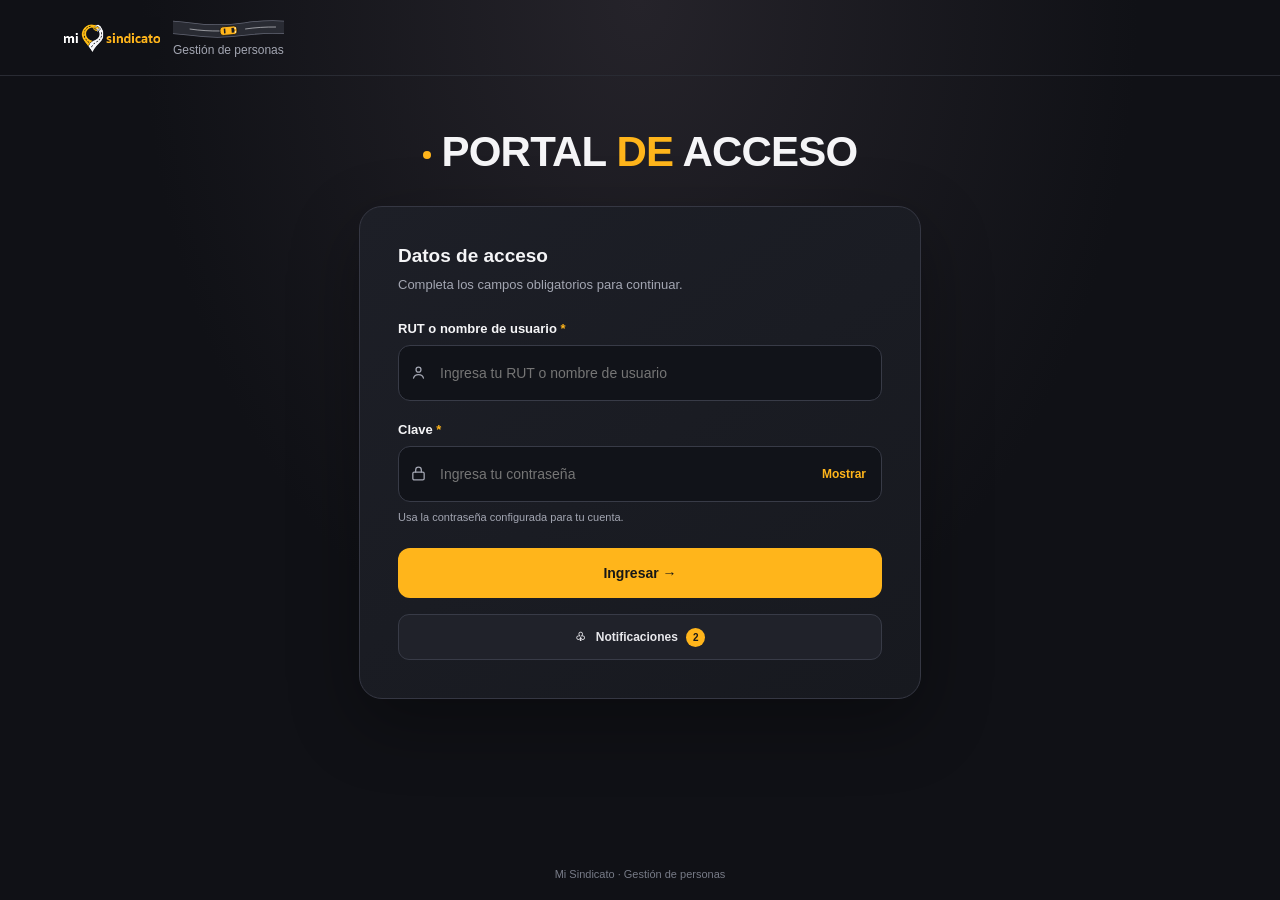
<file: index.html>
<!DOCTYPE html>
<html lang="es">
<head>
  <meta charset="UTF-8">
  <meta name="viewport" content="width=device-width, initial-scale=1.0">
  <meta name="theme-color" content="#101116">
  <link rel="icon" type="image/png" sizes="64x64" href="IMG/mi-sindicato-favicon.png">
  <title>Portal de acceso | Mi Sindicato</title>

  <style>
    :root {
      --bg: #101116;
      --panel: #191b22;
      --panel-2: #22252e;
      --border: #343743;
      --yellow: #ffb51b;
      --yellow-hover: #ffc443;
      --text: #f5f5f7;
      --muted: #a3a6b2;
      --danger: #ff5b63;
      --green: #35c987;
      --radius: 18px;
    }

    * {
      box-sizing: border-box;
    }

    body {
      margin: 0;
      min-height: 100vh;
      background:
        radial-gradient(ellipse at 50% 0%, #25232a 0%, transparent 55%),
        var(--bg);
      color: var(--text);
      font-family: Inter, "Segoe UI", Arial, sans-serif;
      display: flex;
      flex-direction: column;
    }

    button, input {
      font: inherit;
    }

    button {
      cursor: pointer;
    }

    button:focus-visible,
    input:focus-visible,
    .option:focus-visible {
      outline: 2px solid var(--yellow);
      outline-offset: 3px;
    }

    .topbar {
      width: 100%;
      min-height: 76px;
      padding: 16px clamp(18px, 5vw, 64px);
      border-bottom: 1px solid #292b33;
      display: flex;
      align-items: center;
      justify-content: space-between;
      gap: 18px;
    }

    .brand {
      display: flex;
      align-items: center;
      gap: 13px;
    }

    .brand-mark {
      display: block;
      width: auto;
      height: 42px;
      max-width: 120px;
      object-fit: contain;
      flex-shrink: 0;
    }

    .brand-title {
      margin: 0;
      font-size: 15px;
      font-weight: 800;
      letter-spacing: .5px;
    }

    .brand-motion {
      display: grid;
      width: max-content;
      gap: 3px;
      text-align: center;
    }

    .brand-road {
      display: block;
      contain: inline-size;
      width: 100%;
      height: auto;
      aspect-ratio: 144 / 28;
    }

    .brand-motion .brand-subtitle {
      margin: 0;
      white-space: nowrap;
    }

    .brand-subtitle {
      margin: 5px 0 0;
      color: var(--muted);
      font-size: 12px;
    }

    .environment {
      display: flex;
      align-items: center;
      gap: 8px;
      color: var(--muted);
      font-size: 12px;
    }

    .environment-dot {
      width: 8px;
      height: 8px;
      background: var(--yellow);
      border-radius: 50%;
    }

    .admin-button {
      padding: 8px 12px;
      border: 1px solid #4b4028;
      border-radius: 9px;
      background: #2c261b;
      color: var(--yellow);
      font-size: 12px;
      font-weight: 800;
      transition: background .15s, border-color .15s;
    }

    .admin-button:hover {
      background: #3a301f;
      border-color: var(--yellow);
    }

    .leader-button {
      padding: 8px 12px;
      border: 1px solid #383b47;
      border-radius: 9px;
      background: #20222a;
      color: #e7e7eb;
      font-size: 12px;
      font-weight: 800;
      transition: background .15s, border-color .15s;
    }

    .leader-button:hover { background: #2a2d36; border-color: #656979; }

    .access-button {
      padding: 8px 12px;
      border: 1px solid #383b47;
      border-radius: 9px;
      background: #20222a;
      color: #e7e7eb;
      font-size: 12px;
      font-weight: 800;
      transition: background .15s, border-color .15s;
    }

    .access-button:hover {
      background: #2b2e38;
      border-color: #626573;
    }

    main {
      width: 100%;
      max-width: 1050px;
      padding: 52px 20px 36px;
      margin: 0 auto;
      flex: 1;
      display: flex;
      flex-direction: column;
      align-items: center;
    }

    .intro {
      text-align: center;
      margin-bottom: 30px;
    }

    .eyebrow {
      color: var(--yellow);
      text-transform: uppercase;
      letter-spacing: 2px;
      font-size: 11px;
      font-weight: 800;
      margin-bottom: 13px;
    }

    h1 {
      font-size: clamp(25px, 6vw, 42px);
      line-height: 1.15;
      margin: 0;
      letter-spacing: -.8px;
    }

    .title-accent { color: var(--yellow); }
    .intro .environment-dot { display: inline-block; vertical-align: middle; }

    .intro p {
      max-width: 470px;
      margin: 13px auto 0;
      color: var(--muted);
      line-height: 1.6;
      font-size: 14px;
    }

    .login-card {
      width: 100%;
      max-width: 562px;
      padding: clamp(22px, 5.5vw, 38px);
      background: linear-gradient(145deg, #1d1f27, #17191f);
      border: 1px solid #353743;
      border-radius: 23px;
      box-shadow: 0 24px 70px #0005;
    }

    .card-heading {
      margin-bottom: 26px;
    }

    .card-heading h2 {
      margin: 0;
      font-size: 19px;
    }

    .card-heading p {
      margin: 8px 0 0;
      color: var(--muted);
      font-size: 13px;
      line-height: 1.5;
    }

    .field {
      margin-bottom: 21px;
    }

    .field-label {
      display: flex;
      justify-content: space-between;
      align-items: center;
      gap: 8px;
      margin-bottom: 9px;
      font-size: 13px;
      font-weight: 700;
    }

    .required {
      color: var(--yellow);
    }

    .control {
      width: 100%;
      min-height: 49px;
      background: #111319;
      color: var(--text);
      border: 1px solid #383b47;
      border-radius: 12px;
      transition: border-color .18s, box-shadow .18s;
    }

    .control:focus-within,
    .control:focus {
      border-color: var(--yellow);
      box-shadow: 0 0 0 3px #ffb51b18;
      outline: none;
    }

    .picker {
      position: relative;
    }

    .picker-trigger {
      width: 100%;
      min-height: 49px;
      padding: 0 13px;
      display: flex;
      align-items: center;
      justify-content: space-between;
      gap: 10px;
      text-align: left;
      border: 1px solid #383b47;
      border-radius: 12px;
      background: #111319;
      color: var(--text);
    }

    .picker-trigger:hover {
      border-color: #656978;
    }

    .picker-trigger[aria-expanded="true"] {
      border-color: var(--yellow);
      border-radius: 12px 12px 0 0;
    }

    .field-icon {
      display: grid;
      place-items: center;
      flex-shrink: 0;
      color: var(--muted);
    }

    .field-icon svg {
      display: block;
      width: 17px;
      height: 17px;
      fill: none;
      stroke: currentColor;
      stroke-width: 1.8;
      stroke-linecap: round;
      stroke-linejoin: round;
    }

    .picker-trigger .picker-value {
      flex: 1;
    }

    .picker-value {
      overflow: hidden;
      text-overflow: ellipsis;
      white-space: nowrap;
      font-size: 13px;
    }

    .placeholder {
      color: #858895;
    }

    .picker-actions {
      display: flex;
      align-items: center;
      gap: 10px;
      flex-shrink: 0;
      color: var(--muted);
    }

    .clear-btn {
      width: 23px;
      height: 23px;
      border: 0;
      border-radius: 6px;
      background: #30323c;
      color: #e4e4e7;
      display: none;
      align-items: center;
      justify-content: center;
      font-size: 16px;
    }

    .clear-btn.visible {
      display: flex;
    }

    .picker-menu {
      position: absolute;
      z-index: 20;
      top: calc(100% - 1px);
      left: 0;
      right: 0;
      background: #191b22;
      border: 1px solid var(--yellow);
      border-radius: 0 0 12px 12px;
      padding: 10px;
      box-shadow: 0 18px 30px #0006;
    }

    .picker-menu[hidden] {
      display: none;
    }

    .picker-search {
      width: 100%;
      height: 40px;
      padding: 0 11px;
      margin-bottom: 7px;
      background: #101116;
      border: 1px solid #393c47;
      border-radius: 8px;
      color: var(--text);
      outline: none;
      font-size: 13px;
    }

    .picker-search:focus {
      border-color: var(--yellow);
    }

    .options-list {
      max-height: 190px;
      overflow-y: auto;
    }

    .option {
      display: flex;
      align-items: center;
      justify-content: space-between;
      gap: 12px;
      width: 100%;
      padding: 11px 10px;
      border: 0;
      border-radius: 8px;
      color: var(--text);
      background: transparent;
      text-align: left;
      font-size: 13px;
    }

    .option:hover,
    .option[aria-selected="true"] {
      background: #2b2d36;
    }

    .option[aria-selected="true"]::after {
      content: "✓";
      color: var(--yellow);
      font-weight: 800;
    }

    .option small {
      display: block;
      color: var(--muted);
      font-size: 11px;
      margin-top: 4px;
    }

    .empty-options {
      padding: 17px 10px;
      color: var(--muted);
      font-size: 12px;
      text-align: center;
    }

    .password-wrap {
      display: flex;
      align-items: center;
      padding-right: 6px;
    }

    .password-wrap > .field-icon {
      margin-left: 11px;
    }

    .password-wrap input {
      flex: 1;
      min-width: 0;
      height: 54px;
      padding: 0 13px;
      color: var(--text);
      background: transparent;
      border: 0;
      outline: none;
      font-size: 14px;
    }

    .password-wrap input:focus-visible {
      outline: none;
    }

    .show-password {
      flex-shrink: 0;
      padding: 8px 9px;
      color: var(--yellow);
      background: transparent;
      border: 0;
      border-radius: 7px;
      font-size: 12px;
      font-weight: 700;
    }

    .show-password:hover {
      background: #ffb51b14;
    }

    .helper {
      margin-top: 7px;
      color: var(--muted);
      font-size: 11px;
      line-height: 1.5;
    }

    .message {
      display: none;
      padding: 12px 13px;
      margin: 0 0 17px;
      border-radius: 10px;
      font-size: 12px;
      line-height: 1.5;
    }

    .message.visible {
      display: block;
    }

    .message.error {
      color: #ffb5b9;
      background: #4b2028;
      border: 1px solid #75333b;
    }

    .message.success {
      color: #a7f3d0;
      background: #153b2d;
      border: 1px solid #24654c;
    }

    .continue-btn {
      width: 100%;
      min-height: 50px;
      margin-top: 2px;
      border: 0;
      border-radius: 12px;
      background: var(--yellow);
      color: #171717;
      font-weight: 900;
      font-size: 14px;
      transition: transform .15s, background .15s;
    }

    .continue-btn:hover {
      background: var(--yellow-hover);
      transform: translateY(-1px);
    }

    .continue-btn:active {
      transform: translateY(0);
    }

    .secondary-actions {
      display: grid;
      grid-template-columns: 1fr;
      gap: 12px;
      margin-top: 16px;
    }

    .secondary-btn {
      position: relative;
      min-height: 46px;
      padding: 9px;
      border: 1px solid #383b47;
      border-radius: 11px;
      background: #20222a;
      color: #e7e7eb;
      font-size: 12px;
      font-weight: 700;
    }

    .secondary-btn:hover {
      background: #2b2e38;
      border-color: #626573;
    }

    .notification-count {
      display: inline-grid;
      place-items: center;
      min-width: 19px;
      height: 19px;
      margin-left: 5px;
      padding: 0 5px;
      background: var(--yellow);
      color: #191919;
      border-radius: 20px;
      font-size: 10px;
      font-weight: 900;
    }

    .prototype-note {
      display: flex;
      gap: 10px;
      margin-top: 23px;
      padding: 12px;
      border: 1px solid #4b4028;
      background: #2c261b;
      border-radius: 11px;
      color: #e8d5ae;
      font-size: 11px;
      line-height: 1.6;
    }

    .prototype-note strong {
      color: var(--yellow);
    }

    footer {
      padding: 20px;
      text-align: center;
      color: #777b87;
      font-size: 11px;
    }

    .modal-backdrop {
      position: fixed;
      z-index: 100;
      inset: 0;
      padding: 20px;
      display: grid;
      place-items: center;
      background: #000a;
      backdrop-filter: blur(5px);
    }

    .modal-backdrop[hidden] {
      display: none;
    }

    .modal {
      width: 100%;
      max-width: 490px;
      max-height: min(80vh, 620px);
      overflow: auto;
      background: #191b22;
      border: 1px solid #3a3d48;
      border-radius: 19px;
      box-shadow: 0 24px 80px #0008;
    }

    .modal-header {
      display: flex;
      align-items: center;
      justify-content: space-between;
      gap: 15px;
      padding: 21px 22px;
      border-bottom: 1px solid #343743;
    }

    .modal-title-group {
      display: flex;
      align-items: center;
      gap: 10px;
      min-width: 0;
    }

    .modal-header h2 {
      margin: 0;
      font-size: 18px;
    }

    .modal-icon {
      width: 44px;
      height: 44px;
      flex-shrink: 0;
      display: grid;
      place-items: center;
      border-radius: 12px;
      background: var(--yellow);
    }

    .modal-icon[hidden] {
      display: none;
    }

    .modal-icon svg {
      width: 22px;
      height: 22px;
      fill: none;
      stroke: #171717;
      stroke-width: 2;
      stroke-linecap: round;
      stroke-linejoin: round;
    }

    .admin-login-form .field-label {
      display: block;
      margin-bottom: 7px;
    }

    .admin-login-form .admin-control-wrap {
      display: flex;
      align-items: center;
      gap: 9px;
      padding: 0 11px;
    }

    .admin-field-icon {
      display: grid;
      place-items: center;
      flex-shrink: 0;
      color: var(--muted);
    }

    .admin-field-icon svg {
      width: 17px;
      height: 17px;
      fill: none;
      stroke: currentColor;
      stroke-width: 1.8;
      stroke-linecap: round;
      stroke-linejoin: round;
    }

    .admin-input {
      width: 100%;
      min-width: 0;
      height: 47px;
      padding: 0 2px;
      border: 0;
      outline: none;
      background: transparent;
      color: var(--text);
      font: inherit;
      font-size: 14px;
    }

    .admin-input::placeholder {
      color: var(--yellow);
    }

    .admin-input:focus-visible {
      outline: none;
    }

    .admin-login-form .continue-btn {
      margin-top: 0;
      background: var(--yellow);
      color: #171717;
    }

    .admin-login-form .continue-btn:hover {
      background: var(--yellow-hover);
    }

    .modal-close {
      width: 34px;
      height: 34px;
      border: 1px solid #3d404b;
      background: #252731;
      color: white;
      border-radius: 9px;
      font-size: 20px;
    }

    .modal-body {
      padding: 20px 22px 24px;
    }

    .modal-item {
      padding: 15px 0;
      border-bottom: 1px solid #30323c;
    }

    .modal-item:last-child {
      border-bottom: 0;
    }

    .modal-item strong {
      display: block;
      font-size: 13px;
      margin-bottom: 6px;
    }

    .modal-item p {
      margin: 0;
      color: var(--muted);
      font-size: 12px;
      line-height: 1.6;
    }

    .tag {
      display: inline-block;
      margin-top: 8px;
      padding: 4px 8px;
      border-radius: 5px;
      background: #302a1c;
      color: var(--yellow);
      font-size: 10px;
    }

    .modal-empty {
      color: var(--muted);
      text-align: center;
      padding: 25px 10px;
      font-size: 13px;
      line-height: 1.6;
    }

    @media (max-width: 540px) {
      .topbar {
        min-height: 68px;
        padding: 12px 16px;
      }

      .brand-mark {
        height: 36px;
        max-width: 102px;
      }

      .brand-title {
        font-size: 12px;
      }

      .brand-subtitle {
        font-size: 10px;
      }

      .environment {
        margin-left: auto;
        font-size: 10px;
      }

      .topbar {
        flex-wrap: wrap;
      }

      .access-button,
      .admin-button,
      .leader-button {
        padding: 7px 9px;
        font-size: 10px;
      }

      main {
        padding: 37px 14px 25px;
      }

      .intro {
        margin-bottom: 23px;
      }

      .login-card {
        padding: 23px 18px;
        border-radius: 18px;
      }

      .secondary-actions {
        gap: 8px;
      }

      .secondary-btn {
        font-size: 11px;
      }

      .modal-backdrop { padding: 10px; }
      .modal { max-height: 92dvh; border-radius: 15px; }
      .modal-header { padding: 16px; }
      .modal-header h2 { font-size: 16px; }
      .modal-body { padding: 16px; }
      .picker-menu { max-height: min(48dvh, 320px); }
      .options-list { max-height: min(38dvh, 250px); }
    }

    @media (max-width: 380px) {
      .topbar { gap: 10px; padding-right: 11px; padding-left: 11px; }
      .brand { gap: 8px; }
      .brand-mark { height: 32px; max-width: 86px; }
      .environment { width: 100%; justify-content: flex-start; flex-wrap: wrap; gap: 7px; }
      .environment > span:nth-child(2) { margin-right: auto; }
      .access-button, .admin-button, .leader-button { padding: 7px 8px; font-size: 9px; }
      main { padding-right: 10px; padding-left: 10px; }
      .login-card { padding: 20px 14px; }
      .card-heading h2 { font-size: 17px; }
      .secondary-actions { flex-wrap: wrap; }
      .secondary-btn { flex: 1 1 120px; }
      .admin-login-form .admin-control-wrap { min-width: 0; }
    }

    @media (prefers-reduced-motion: reduce) {
      *,
      *::before,
      *::after {
        scroll-behavior: auto !important;
        transition: none !important;
      }
    }
  </style>
</head>

<body>
  <header class="topbar">
    <div class="brand">
      <img class="brand-mark" src="IMG/mi-sindicato-header.png" alt="Mi Sindicato">
      <div>
        <div class="brand-motion">
          <img class="brand-road" src="IMG/mi-sindicato-road.svg" alt="">
          <p class="brand-subtitle">Gestión de personas</p>
        </div>
      </div>
    </div>

  </header>

  <main>
    <section class="intro">
      <h1><span class="environment-dot" aria-hidden="true"></span> PORTAL <span class="title-accent">DE</span> ACCESO</h1>
    </section>

    <section class="login-card" aria-labelledby="login-title">
      <div class="card-heading">
        <h2 id="login-title">Datos de acceso</h2>
        <p>Completa los campos obligatorios para continuar.</p>
      </div>

      <form id="loginForm" novalidate>
        <div class="field">
          <label class="field-label" for="username">
            <span>RUT o nombre de usuario <span class="required">*</span></span>
          </label>
          <div class="control password-wrap">
            <span class="field-icon" aria-hidden="true"><svg viewBox="0 0 24 24"><circle cx="12" cy="8" r="3.5"></circle><path d="M5 20c.8-3.2 3.2-5 7-5s6.2 1.8 7 5"></path></svg></span>
            <input id="username" name="username" type="text" placeholder="Ingresa tu RUT o nombre de usuario" autocomplete="username" required>
          </div>
        </div>
        <div class="field">
          <label class="field-label" for="password">
            <span>Clave <span class="required">*</span></span>
          </label>

          <div class="control password-wrap">
            <span class="field-icon" aria-hidden="true"><svg viewBox="0 0 24 24"><rect x="4" y="10" width="16" height="11" rx="2"></rect><path d="M8 10V7a4 4 0 0 1 8 0v3"></path></svg></span>
            <input
              id="password"
              name="password"
              type="password"
              placeholder="Ingresa tu contraseña"
              autocomplete="current-password"
              required
            >
            <button
              class="show-password"
              type="button"
              id="togglePassword"
              aria-pressed="false"
            >Mostrar</button>
          </div>
          <div class="helper">
            Usa la contraseña configurada para tu cuenta.
          </div>
        </div>

        <div class="message" id="formMessage"
             role="status" aria-live="polite"></div>

        <button type="submit" class="continue-btn">
          Ingresar <span aria-hidden="true">→</span>
        </button>
      </form>

      <div class="secondary-actions">
        <button type="button" class="secondary-btn" id="notificationsButton">
          ♧ &nbsp; Notificaciones
          <span class="notification-count" id="notificationCount">2</span>
        </button>
      </div>

    </section>
  </main>

  <footer>
    Mi Sindicato · Gestión de personas
  </footer>

  <div class="modal-backdrop" id="modalBackdrop" hidden>
    <section
      class="modal"
      role="dialog"
      aria-modal="true"
      aria-labelledby="modalTitle"
    >
      <header class="modal-header">
        <div class="modal-title-group">
          <span class="modal-icon" id="modalIcon" hidden aria-hidden="true">
            <svg viewBox="0 0 24 24"><rect x="4" y="10" width="16" height="11" rx="2"></rect><path d="M8 10V7a4 4 0 0 1 8 0v3"></path></svg>
          </span>
          <h2 id="modalTitle">Información</h2>
        </div>
        <button class="modal-close" type="button"
                id="modalClose" aria-label="Cerrar ventana">×</button>
      </header>
      <div class="modal-body" id="modalBody"></div>
    </section>
  </div>

  <script src="cloud-portal.js?v=20261122-app"></script>
  <script>
    if (location.protocol === 'file:') {
      for (const source of ['local-api.js', 'local-view.js', 'local-mode.js']) {
        document.write('<script src="' + source + '"><\/script>');
      }
    }
  </script>
  <script>
    "use strict";

    const notificationItems = [
      {
        title: "Panel de notificaciones",
        description:
          "Este espacio mostrará avisos de mantenimiento, tareas " +
          "pendientes y comunicaciones de la sede."
      },
      {
        title: "Conexión pendiente",
        description:
          "Las notificaciones reales estarán disponibles al integrar " +
          "el sistema con el servidor."
      }
    ];

    const $ = id => document.getElementById(id);

    function showMessage(type, message) {
      const element = $("formMessage");
      element.className = "message";

      if (!message) {
        element.textContent = "";
        return;
      }

      element.classList.add("visible", type);
      element.textContent = message;
    }

    $("togglePassword").addEventListener("click", () => {
      const input = $("password");
      const button = $("togglePassword");
      const showing = input.type === "text";

      input.type = showing ? "password" : "text";
      button.textContent = showing ? "Mostrar" : "Ocultar";
      button.setAttribute("aria-pressed", String(!showing));
    });

    $("loginForm").addEventListener("submit", async event => {
      event.preventDefault();
      const username = $("username");
      const password = $("password");
      const button = event.currentTarget.querySelector('button[type="submit"]');

      if (!username.value.trim() || !password.value) {
        showMessage("error", "Completa el RUT o usuario y la clave.");
        (username.value.trim() ? password : username).focus();
        return;
      }
      showMessage("", "");
      button.disabled = true;
      try {
        if (window.LocalDemo) {
          const result = await LocalDemo.request('login', { username: username.value, password: password.value });
          LocalDemo.navigate(result.destination);
          return;
        }
        if (window.CloudPortal) {
          const result = await CloudPortal.request('login', { username: username.value, password: password.value });
          CloudPortal.navigate(result.destination);
          return;
        }
        const response = await fetch("/api/login", {
          method: "POST",
          headers: { "Content-Type": "application/json" },
          body: JSON.stringify({
            username: username.value,
            password: password.value,
            slug: window.location.pathname.replace(/^\/|\/$/g, "").replace(/^index\.html$/, "")
          })
        });
        const result = await response.json();
        if (!response.ok) {
          showMessage("error", result.error);
          return;
        }
        window.location.assign(result.destination);
      } catch {
        showMessage("error", "No se pudo conectar con el servidor de Mi Sindicato.");
      } finally {
        button.disabled = false;
      }
    });
    function openModal(title, items) {
      $("modalTitle").textContent = title;
      $("modalIcon").hidden = true;
      $("modalBackdrop").querySelector(".modal").classList.remove("admin-mode");
      const body = $("modalBody");
      body.replaceChildren();

      if (!items.length) {
        const empty = document.createElement("div");
        empty.className = "modal-empty";
        empty.textContent = "No hay elementos para mostrar.";
        body.appendChild(empty);
      } else {
        items.forEach(item => {
          const row = document.createElement("div");
          row.className = "modal-item";

          const heading = document.createElement("strong");
          heading.textContent = item.title;

          const description = document.createElement("p");
          description.textContent = item.description;

          row.append(heading, description);

          const tag = document.createElement("span");
          tag.className = "tag";
          tag.textContent = "DATOS DE DEMOSTRACIÓN";
          row.appendChild(tag);

          body.appendChild(row);
        });
      }

      $("modalBackdrop").hidden = false;
      $("modalClose").focus();
    }

    function closeModal() {
      $("modalBackdrop").hidden = true;
      $("modalIcon").hidden = true;
      $("modalBackdrop").querySelector(".modal").classList.remove("admin-mode");
    }

    $("notificationsButton").addEventListener("click", () => {
      openModal("Notificaciones", notificationItems);
    });

    $("modalClose").addEventListener("click", closeModal);

    $("modalBackdrop").addEventListener("click", event => {
      if (event.target === $("modalBackdrop")) {
        closeModal();
      }
    });

    document.addEventListener("keydown", event => {
      if (event.key === "Escape") {
        closeModal();
      }
    });

  </script>
</body>
</html>
</file>
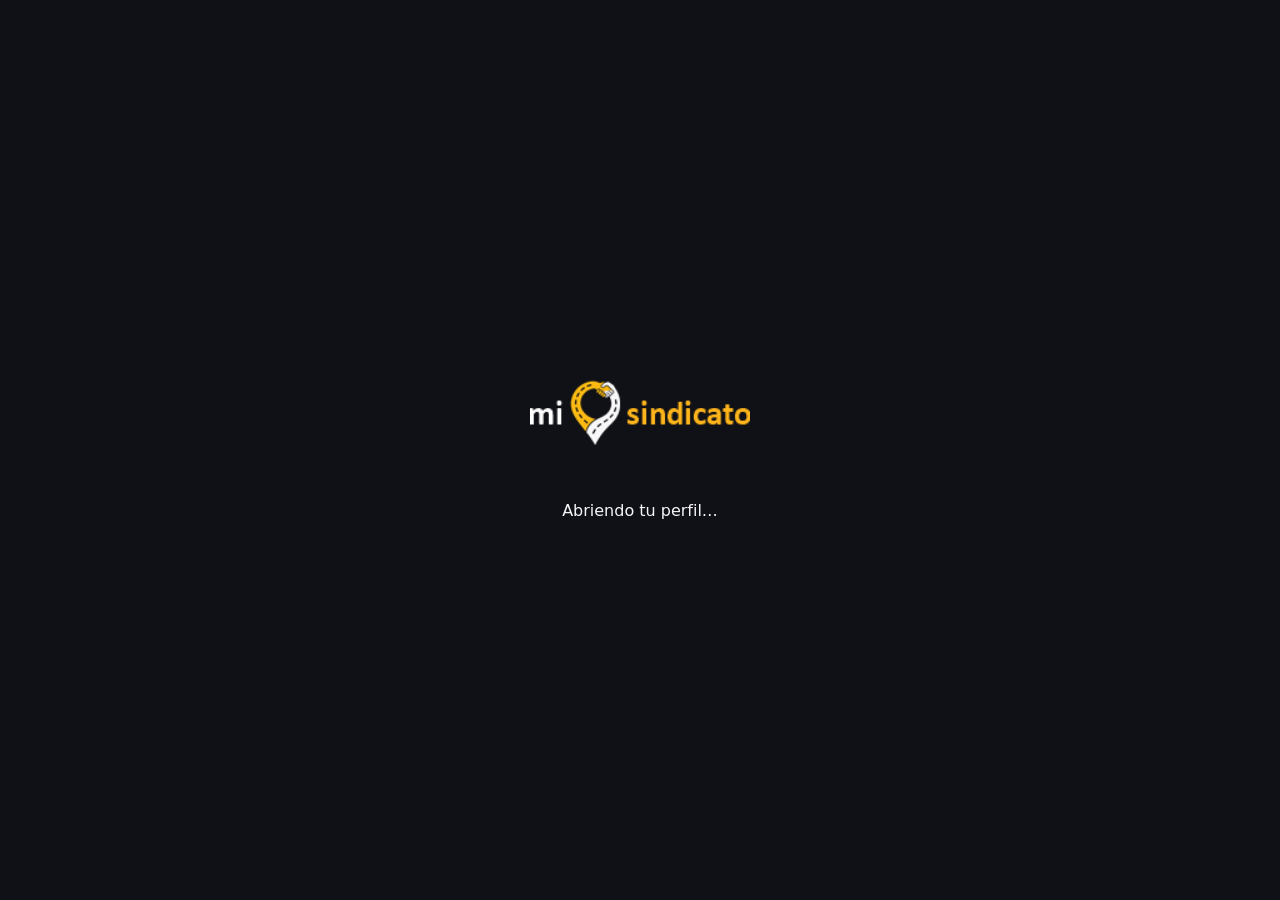
<file: app-entry.html>
<!doctype html>
<html lang="es">
<meta charset="utf-8">
<meta name="viewport" content="width=device-width,initial-scale=1">
<meta name="robots" content="noindex">
<title>Mi Sindicato</title>
<style>
html,body{margin:0;height:100%;background:#101116;color:#f5f5f7;font:16px system-ui}
body{display:grid;place-content:center;text-align:center;gap:24px}img{width:220px;height:auto}
</style>
<img src="IMG/mi-sindicato-header.png" alt="Mi Sindicato">
<p>Abriendo tu perfil…</p>
</html>
</file>
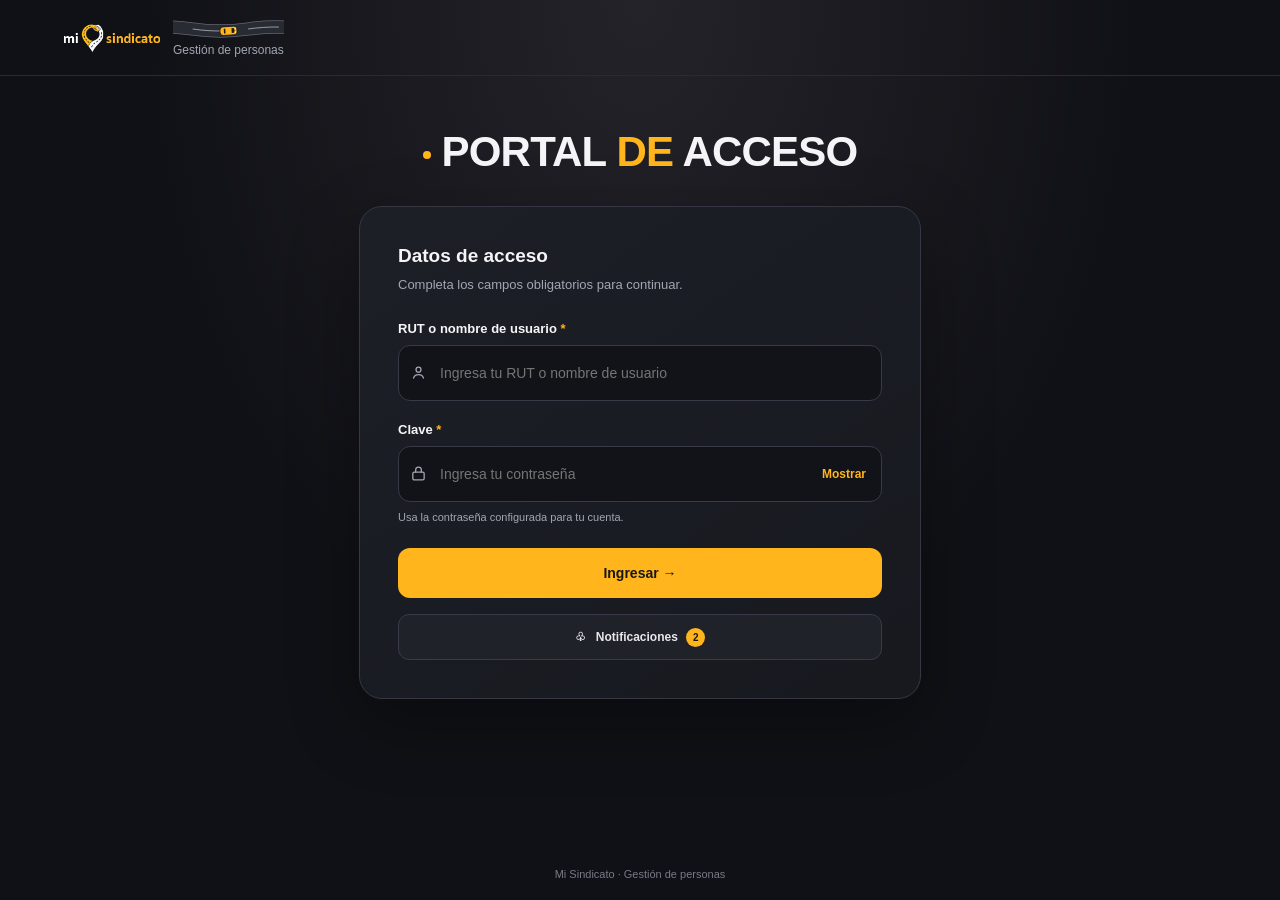
<file: sindicato-panel.html>
<!doctype html>
<html lang="es">
<meta charset="utf-8">
<meta name="viewport" content="width=device-width, initial-scale=1">
<link rel="icon" href="IMG/mi-sindicato-favicon.png">
<title>Mi Sindicato</title>
<link rel="stylesheet" href="profile-ui.css?v=20261122-app">
<style>
  * { box-sizing: border-box; }
  body { margin: 0; background: #101116; color: #f5f5f7; font: 16px system-ui, sans-serif; }
  main { max-width: 720px; margin: 0 auto; padding: 24px 16px 48px; }
  header { display: flex; justify-content: space-between; align-items: center; }
  header img { width: 150px; }
  section, form { padding: 22px; margin: 16px 0; background: #191b22; border: 1px solid #343743; border-radius: 16px; }
  h1, h2 { margin: 0 0 12px; }
  h2 { font-size: 19px; color: #ffb51b; }
  p { color: #c5c7d0; }
  a { color: #ffb51b; }
  label { display: grid; gap: 6px; margin: 12px 0; }
  label[hidden] { display: none; }
  .platforms { border: 1px solid #626573; border-radius: 8px; display: flex; flex-wrap: wrap; gap: 8px 16px; }
  .platforms label { display: flex; align-items: center; margin: 4px 0; }
  .platforms input { width: auto; accent-color: #ffb51b; }
  dt { font-weight: 700; }
  dd { margin: 0 0 10px; overflow-wrap: anywhere; }
  input, select, textarea, button { font: inherit; border-radius: 8px; padding: 10px; }
  input, select, textarea { width: 100%; background: #101116; color: inherit; border: 1px solid #626573; }
  button { background: #ffb51b; border: 0; color: #101116; font-weight: 700; cursor: pointer; }
  button:disabled { opacity: .65; cursor: wait; }
  .logout-form { display: contents; }
  .logout-form[hidden] { display: none; }
  #status { color: #ffcd66; }
  .admin-dashboard { background: radial-gradient(ellipse at top, #242229, #101116 70%); min-height: 100vh; }
  .admin-dashboard main { max-width: none; padding: 0 0 32px; }
  .admin-dashboard header { padding: 8px clamp(14px, 3vw, 40px); border-bottom: 1px solid #303039; gap: 12px; }
  .admin-brand, .admin-session { display: flex; align-items: center; gap: 12px; }
  .admin-brand img { width: 108px; }
  .admin-brand small, .admin-session { color: #bfc2ce; font-size: 12px; }
  .admin-brand strong { display: block; font-size: 14px; }
  .admin-session button, .admin-dashboard nav button { background: #2c261b; color: #ffb51b; border: 1px solid #4b4028; }
  .admin-layout { width: min(1080px, calc(100% - 32px)); margin: 24px auto; display: grid; grid-template-columns: 200px minmax(0, 1fr); gap: 20px; }
  .admin-dashboard nav { position: sticky; top: 16px; align-self: start; display: grid; gap: 4px; padding: 12px; background: #191b22; border: 1px solid #343743; border-radius: 14px; }
  .admin-dashboard nav .admin-eyebrow { padding: 4px 8px 7px; color: #bfc2ce; }
  .admin-dashboard nav button { display: flex; align-items: center; gap: 9px; text-align: left; font-size: 13px; }
  .admin-nav-icon { width: 16px; flex-shrink: 0; text-align: center; }
  .admin-dashboard nav button:not([aria-current]) { background: transparent; border-color: transparent; color: #f5f5f7; }
  .admin-dashboard nav button:not([aria-current]):hover { background: #22252e; border-color: #343743; }
  .admin-eyebrow { color: #ffb51b; text-transform: uppercase; font-size: 10px; letter-spacing: .15em; font-weight: 800; }
  .admin-intro { display: flex; justify-content: space-between; align-items: center; gap: 12px; }
  .admin-intro p { margin: 0; font-size: 13px; }
  .admin-intro h1 { margin: 5px 0; font-size: 26px; }
  .admin-metrics, .admin-charts { display: grid; gap: 12px; }
  .admin-metrics { grid-template-columns: repeat(5, minmax(0, 1fr)); margin-top: 18px; }
  .admin-charts { grid-template-columns: repeat(2, minmax(0, 1fr)); }
  .admin-card { background: #191b22; border: 1px solid #343743; border-radius: 12px; padding: 14px; }
  .admin-card small { color: #c5c7d0; }
  .admin-card strong { display: block; margin-top: 8px; font-size: 23px; }
  .admin-card h3 { margin: 0 0 10px; font-size: 14px; }
  .admin-chart-body { display: flex; align-items: center; gap: 14px; min-height: 112px; }
  .admin-pie { flex: 0 0 88px; aspect-ratio: 1; border-radius: 50%; }
  .admin-legend { margin: 0; padding: 0; list-style: none; font-size: 12px; overflow-wrap: anywhere; }
  .admin-legend li { margin: 4px 0; }
  .admin-dashboard #status { width: min(1080px, calc(100% - 32px)); margin: 12px auto; }
  .admin-dashboard .union-switcher { width: min(1080px, calc(100% - 32px)); margin: 16px auto; }
  .directory-toolbar { display: flex; align-items: start; justify-content: space-between; gap: 16px; flex-wrap: wrap; }
  .directory-toolbar h2 { color: #f5f5f7; margin-bottom: 6px; }
  .directory-toolbar p { margin: 0; font-size: 13px; }
  .directory-toolbar input { width: min(100%, 270px); }
  .directory-scroll { overflow-x: auto; margin-top: 18px; }
  .directory-scroll table { width: 100%; border-collapse: collapse; text-align: left; font-size: 14px; }
  .directory-scroll th, .directory-scroll td { border-bottom: 1px solid #343743; padding: 12px 10px; }
  .directory-scroll th { font-size: 11px; text-transform: uppercase; letter-spacing: .06em; color: #bfc2ce; }
  .directory-scroll td small { display: block; margin-top: 4px; color: #bfc2ce; }
  .directory-badge { display: inline-block; border-radius: 12px; padding: 4px 8px; background: #2c261b; color: #ffb51b; }
  .member-actions { display: flex; gap: 6px; }
  .member-secondary { background: #22252e; color: #f5f5f7; border: 1px solid #343743; }
  .member-danger { background: #38242a; color: #ffc4c7; border: 1px solid #70434b; }
  .member-active { display: flex; align-items: center; grid-column: 1 / -1; }
  .member-active input { width: auto; accent-color: #ffb51b; }
  .member-dialog { width: min(620px, calc(100% - 28px)); max-height: 92vh; padding: 0; border: 1px solid #343743; border-radius: 18px; background: #191b22; color: #f5f5f7; }
  .member-dialog::backdrop { background: #08090bd9; backdrop-filter: blur(3px); }
  .member-dialog form { position: relative; margin: 0; border: 0; display: grid; grid-template-columns: repeat(2, minmax(0, 1fr)); gap: 12px 16px; }
  .member-dialog label { margin: 0; }
  .member-dialog h2, .member-dialog fieldset, .member-dialog [role="status"], .member-dialog label:first-of-type { grid-column: 1 / -1; }
  .member-dialog h2 { color: inherit; padding: 5px 44px 15px 0; border-bottom: 1px solid #343743; }
  .member-dialog [role="status"] { margin: 0; color: #ffcd66; }
  .member-dialog [role="status"]:empty { display: none; }
  .member-dialog-close { position: absolute; top: 14px; right: 18px; background: #22252e; color: #f5f5f7; border: 1px solid #343743; }
  @media (max-width: 760px) {
    .admin-layout { grid-template-columns: 1fr; }
    .admin-dashboard nav { position: static; display: flex; flex-wrap: wrap; }
    .admin-dashboard nav .admin-eyebrow { flex-basis: 100%; }
    .admin-metrics { grid-template-columns: repeat(auto-fit, minmax(120px, 1fr)); }
  }
  @media (max-width: 520px) {
    .member-dialog form { grid-template-columns: 1fr; }
    .admin-charts { grid-template-columns: 1fr; }
    .admin-session span { display: none; }
    .admin-intro { align-items: start; flex-direction: column; }
  }
</style>
<main>
  <header>
    <img src="IMG/mi-sindicato-header.png" alt="Mi Sindicato">
    <form id="logout" class="logout-form" method="post" action="/api/logout" hidden>
      <button type="submit">Cerrar sesión</button>
    </form>
  </header>
  <div id="panel"></div>
  <p id="status" role="status"></p>
  <section id="file-notice" hidden>
    <h2>Abre Mi Sindicato desde el servidor</h2>
    <p>Inicia sesión en el <a href="http://127.0.0.1:3317/">portal local</a> con tu cuenta de presidente. El portal abrirá tu panel.</p>
  </section>
</main>
<script src="cloud-portal.js?v=20261122-app"></script>
<script src="profile-ui.js?v=20261122-app"></script>
<script>
  if (window.parent !== window && window.parent.LocalDemo) {
    document.querySelector('header img').src = 'IMG/mi-sindicato-header.png';
    const note = document.createElement('p');
    note.textContent = 'Pruebas locales · Datos ficticios guardados en este navegador';
    document.querySelector('main').prepend(note);
    const script = document.createElement('script');
    script.src = 'sindicato.js?v=20261122-app';
    document.body.append(script);
  } else if (location.protocol === 'file:') {
    document.querySelector('header img').src = 'IMG/mi-sindicato-header.png';
    location.replace('index.html#panel');
  } else {
    const script = document.createElement('script');
    script.src = 'sindicato.js?v=20261122-app';
    document.body.append(script);
  }
</script>
</html>
</file>
<file: profile-ui.css>
.profile-grid{display:grid;grid-template-columns:minmax(0,1fr) minmax(0,1.2fr) 260px;gap:16px;margin-top:16px}
.profile-grid .profile-card{margin:0;padding:20px;min-width:0;background:linear-gradient(135deg,#1c1f26,#17191f);border:1px solid #343743;border-radius:18px}
.profile-card h2{font-size:20px;color:#f5f5f7}.profile-card h3{font-size:16px}.profile-card p{line-height:1.5}
.profile-identity{display:flex;align-items:center;gap:20px}
.profile-avatar{position:relative;flex:0 0 140px;width:140px;height:140px;border-radius:50%;background:#282c35;border:3px solid #f5f5f7}
.profile-avatar img{width:100%;height:100%;object-fit:cover;border-radius:50%}
.profile-photo-placeholder{display:flex;align-items:center;justify-content:center;height:100%;font-size:64px;color:#ffb51b}
.profile-photo-placeholder[hidden]{display:none}
.profile-photo-edit{position:absolute;bottom:0;right:0;width:40px;height:40px;display:flex;justify-content:center;align-items:center;background:#ffb51b;border-radius:50%;cursor:pointer;margin:0}
.profile-photo-edit input{position:absolute;inset:0;opacity:0;cursor:pointer;width:100%;height:100%}
.profile-pill{display:inline-block;background:#ffb51b;color:#101116;padding:7px 12px;font-weight:700;border-radius:8px}
.profile-active{color:#91e29d!important}.profile-car-photo{height:190px;background:#252a33;position:relative;border-radius:12px;overflow:hidden;margin-bottom:16px}
.profile-car-photo img{width:100%;height:100%;object-fit:cover}.profile-car-photo .profile-photo-edit{bottom:12px;right:12px}
.profile-plate{display:inline-block;padding:7px 12px;margin:0 8px 8px 0;border:1px solid #626573;border-radius:6px;letter-spacing:.08em}
.profile-note{font-size:12px;color:#ffcf70!important}
.profile-attendance{grid-column:3;grid-row:1/4}.profile-attendance small{display:block;margin-top:10px;color:#a3a6b2}
.profile-attendance-ring{border:12px solid #343743;border-radius:50%;width:150px;height:150px;margin:24px auto;display:grid;place-items:center;font-size:40px}
.profile-address{grid-column:1}.profile-platforms{grid-column:2}.profile-badges{display:flex;align-items:center;justify-content:flex-start;flex-wrap:wrap;gap:7px}
.platform-badge{height:34px;padding:6px 10px;box-sizing:border-box;display:inline-flex;align-items:center;justify-content:flex-start;gap:5px;border-radius:9px;font-weight:600;background:#303540;flex:0 0 auto}
.platform-wordmark{display:block;width:auto;height:18px;max-width:76px;object-fit:contain}
.platform-symbol{display:block;width:21px;height:21px;object-fit:contain}
.platform-uber{background:#000;color:white;font-size:19px;font-weight:500;letter-spacing:-.6px}
.platform-didi{background:#ff7624;color:#fff}.platform-indrive{background:#c1f11d;color:#101116}
.platform-indrive .platform-wordmark{height:17px;max-width:60px}
.platform-cabify{background:#7536cb;color:#fff}.platform-cabify img{filter:brightness(0) invert(1)}
.platform-getgo{background:#fff;color:#061f54}.platform-getgo .platform-wordmark{height:19px}
.profile-accounts{grid-column:1/3;display:flex;align-items:center;justify-content:space-between;gap:12px;flex-wrap:wrap}
.profile-news{grid-column:1/-1}.profile-news-grid{display:grid;grid-template-columns:repeat(4,minmax(0,1fr));gap:12px}.profile-news-grid button{font-size:12px}
body.member-profile .admin-layout{width:min(1600px,calc(100% - 32px));grid-template-columns:190px minmax(0,1fr)}
@media(max-width:1250px){.profile-grid{grid-template-columns:1fr 1fr}.profile-attendance{grid-column:1/-1;grid-row:auto}.profile-news-grid{grid-template-columns:1fr 1fr}.profile-identity{flex-direction:column;text-align:center}}
@media(max-width:760px){body.member-profile .admin-layout{grid-template-columns:1fr}.profile-grid{display:flex;flex-direction:column}.profile-news-grid{grid-template-columns:1fr}.profile-identity{flex-direction:row;text-align:left}.profile-avatar{flex-basis:110px;width:110px;height:110px}.profile-attendance-ring{width:110px;height:110px;border-width:8px}}

/* Member-only app keeps navigation compact and clear on a phone. */
.member-app .admin-layout{grid-template-columns:minmax(0,1fr);margin:12px auto}
.member-app .admin-layout>nav{display:flex;gap:6px;overflow-x:auto;padding:8px;flex-wrap:nowrap;position:sticky;top:0;z-index:5;background:#191b22}
.member-app .admin-layout>nav .admin-eyebrow{display:none}
.member-app .admin-layout>nav button{white-space:nowrap;width:auto;flex:0 0 auto;margin:0;padding:12px}
.member-app .admin-brand strong,.member-app .admin-session span{display:none}
.member-app .admin-brand img{width:140px}
.member-app .profile-identity{flex-wrap:wrap}
.member-app .profile-identity>div{min-width:0;overflow-wrap:anywhere}
@media(max-width:520px){.member-app .admin-brand small{max-width:150px;display:block;overflow:hidden;text-overflow:ellipsis;white-space:nowrap}.member-app .admin-intro{margin-top:12px}.member-app .profile-card{padding:16px}.member-app .profile-identity{gap:12px}}
</file>
